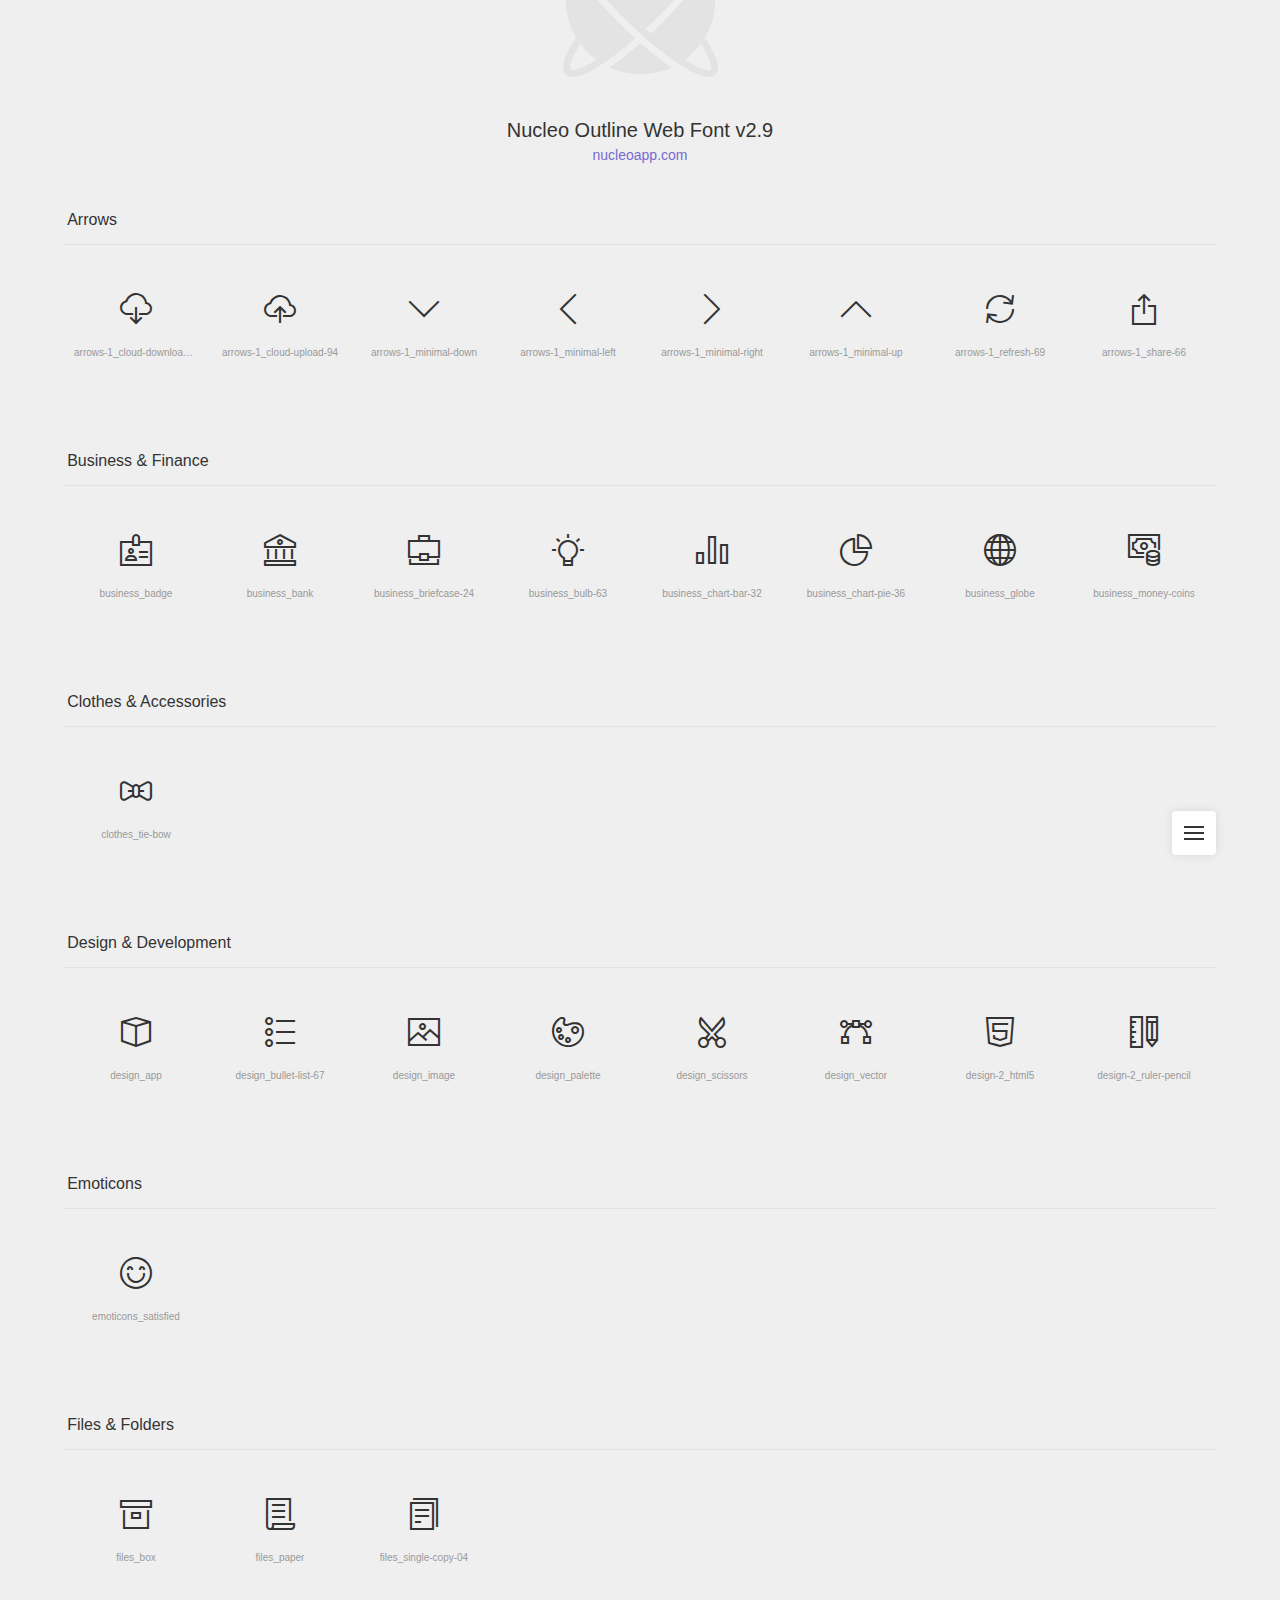
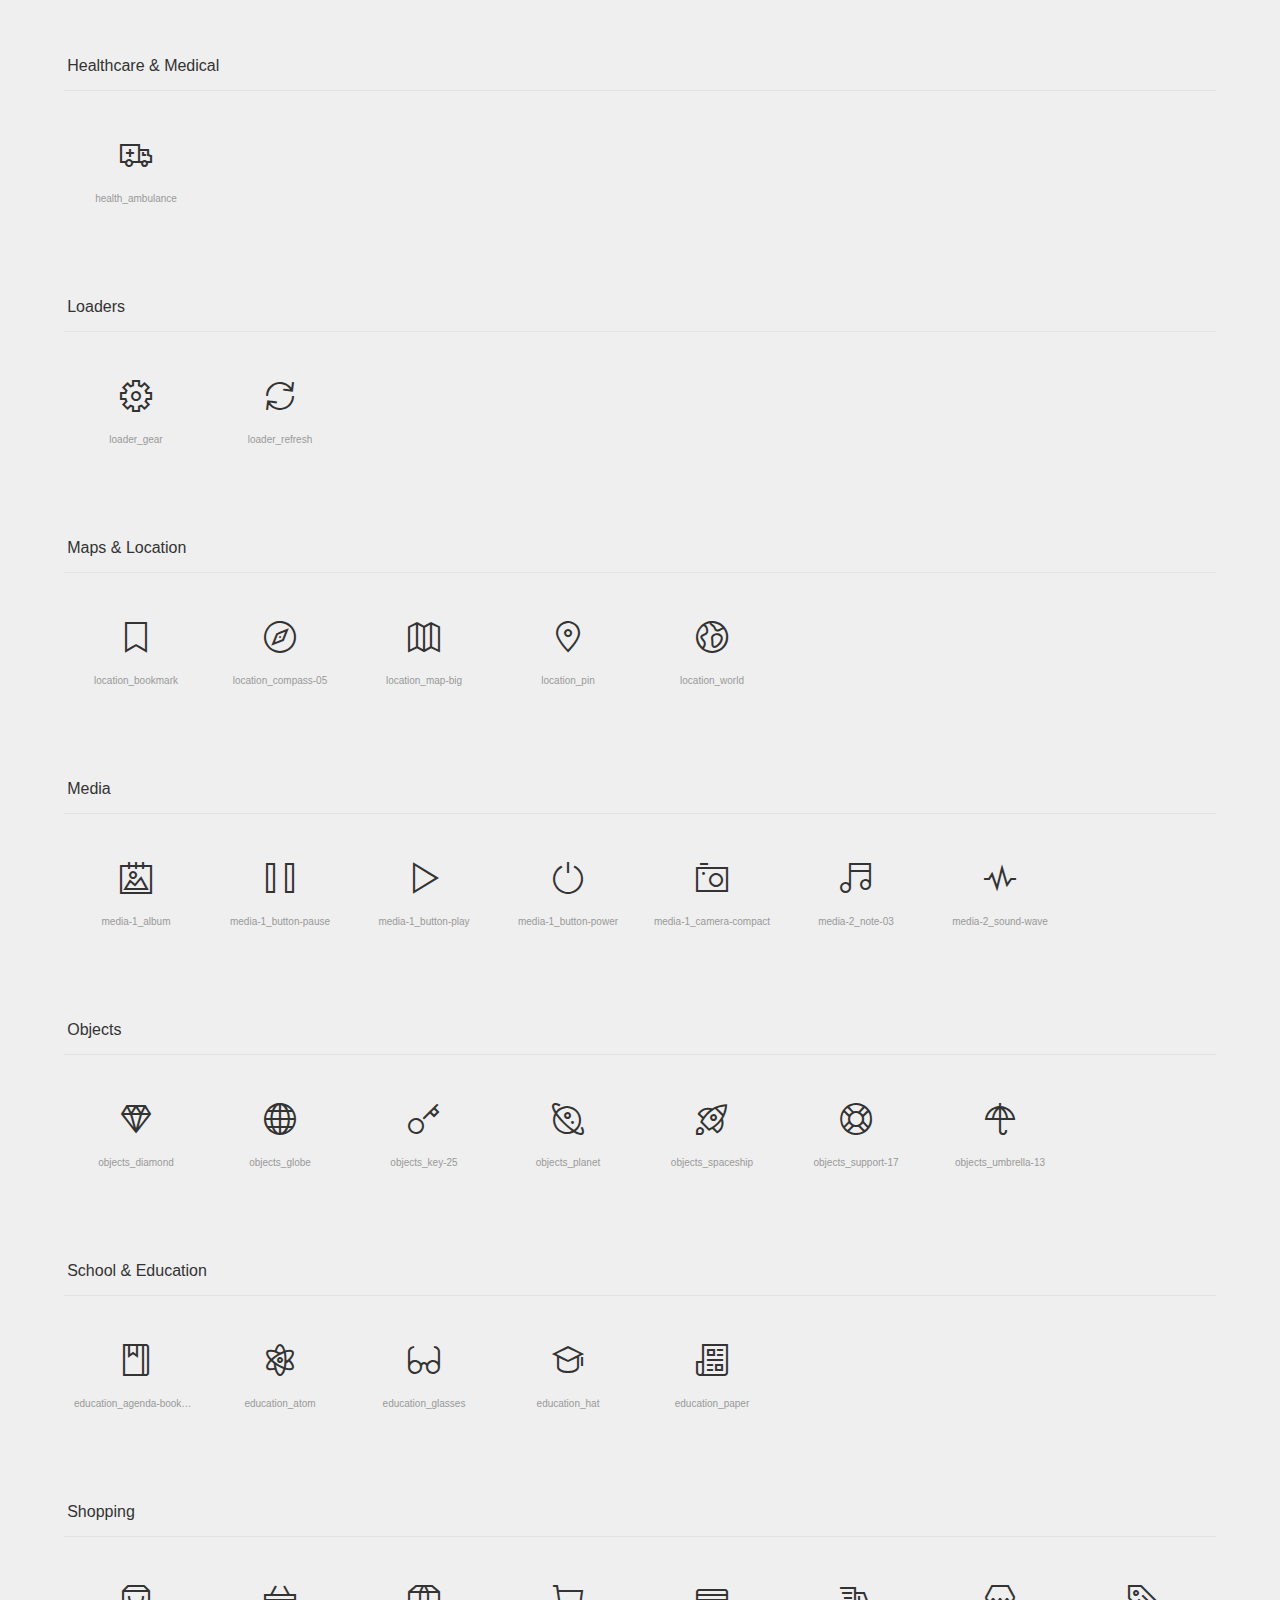
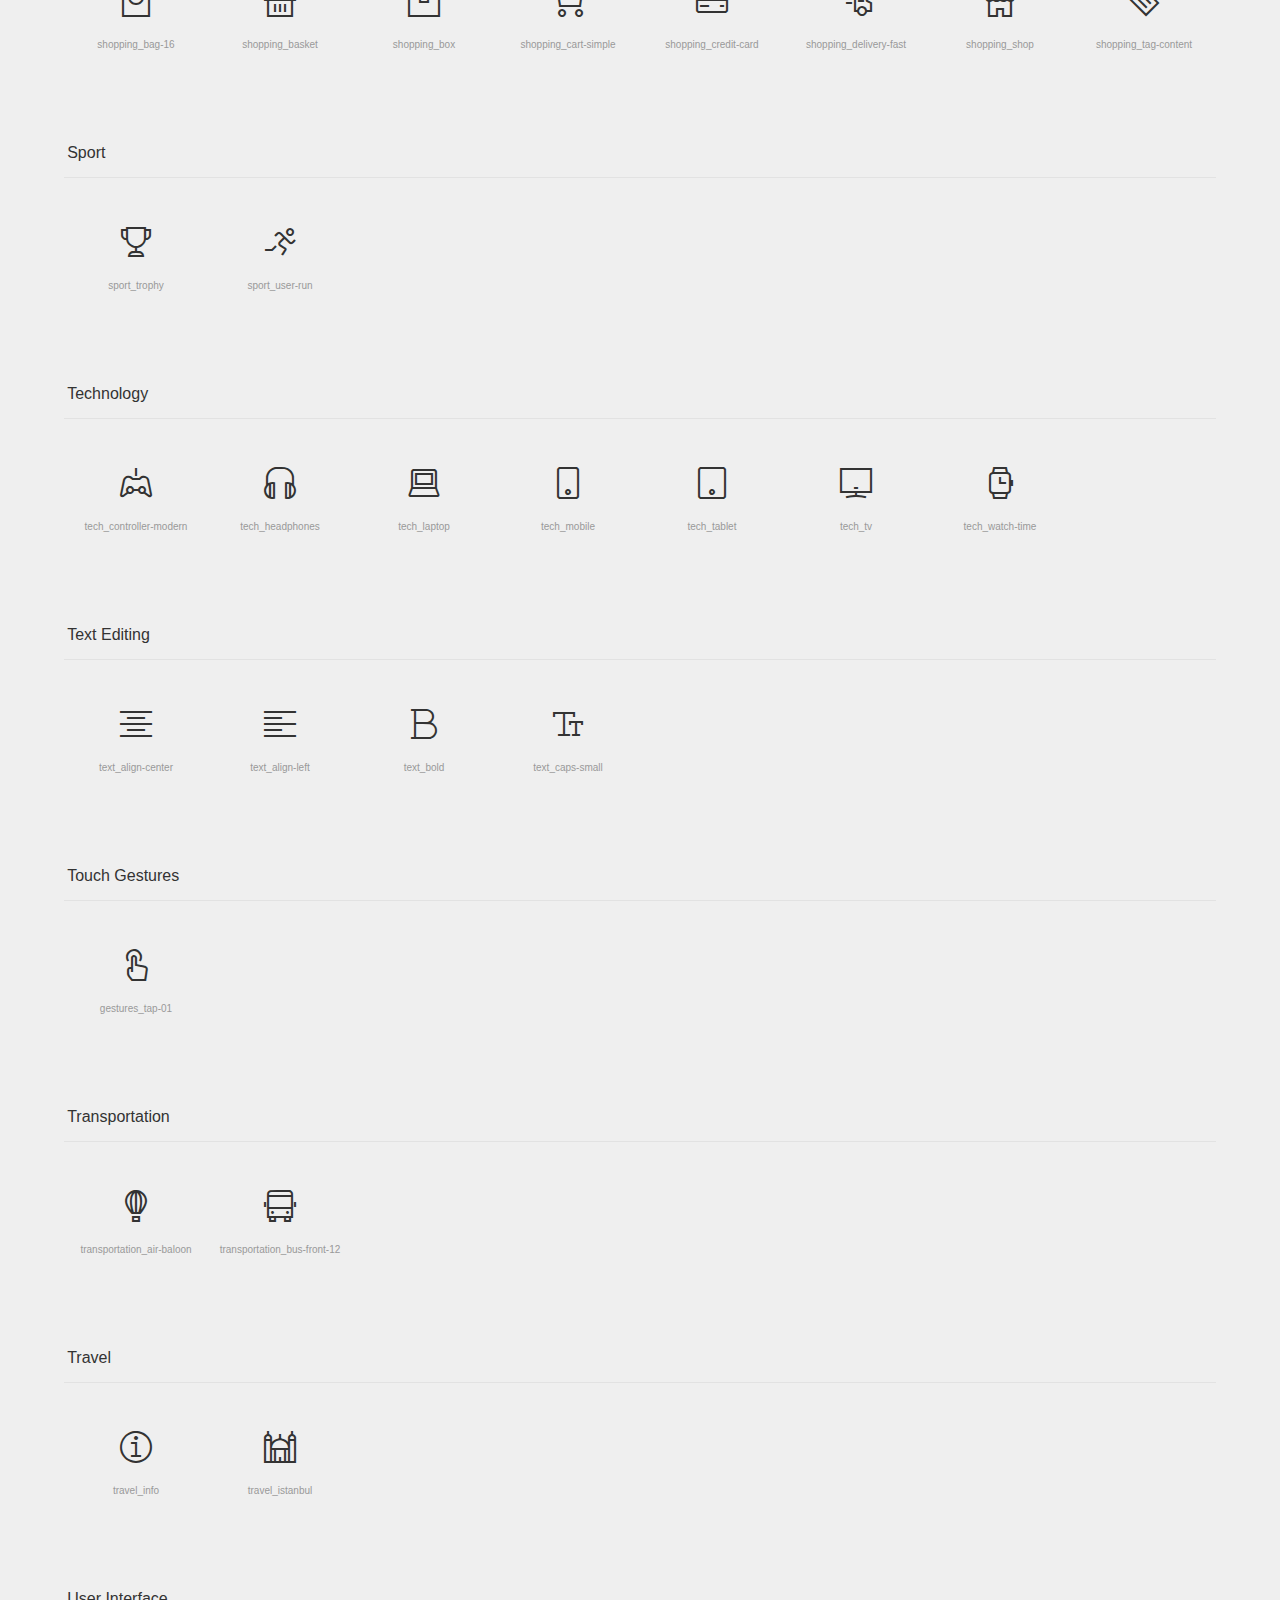
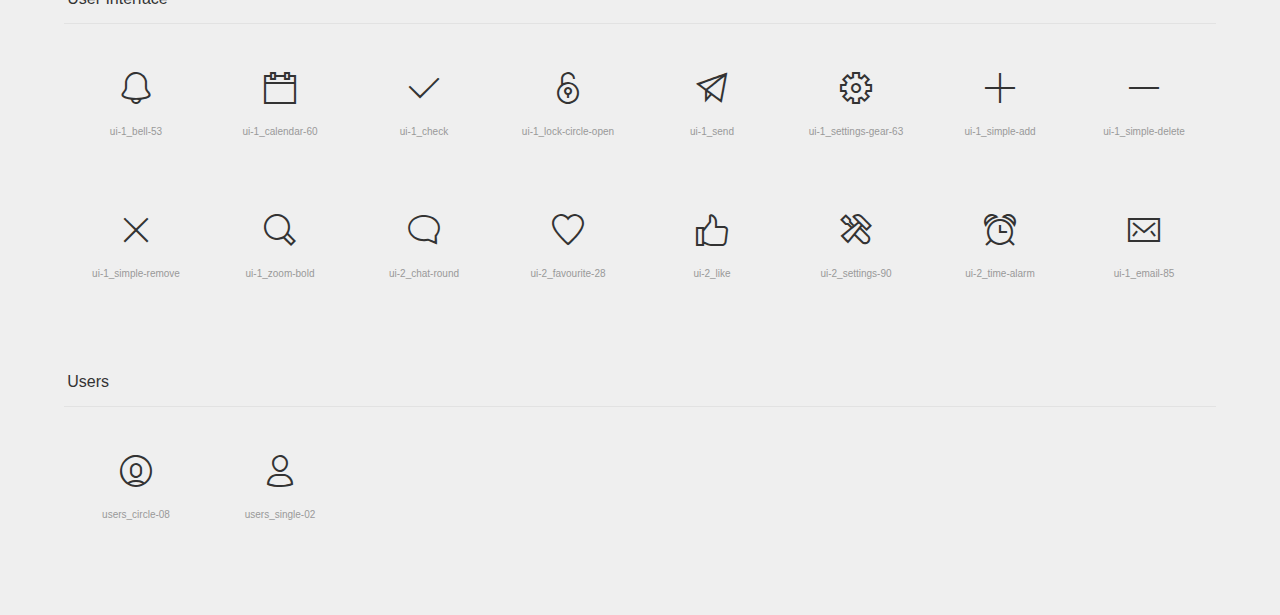
<file: ui/nucleo-icons.html>
<!doctype html>
<html lang="en">

<head>
    <meta charset="UTF-8">
    <meta name="viewport" content="width=device-width, initial-scale=1">
    <link rel="stylesheet" href="./assets/css/now-ui-kit.css">
    <link rel="shortcut icon" href="./assets/img/favicon.png">
    <title>Nucleo Outline Web Font</title>
    <script src="https://code.jquery.com/jquery-3.2.1.min.js" integrity="sha256-hwg4gsxgFZhOsEEamdOYGBf13FyQuiTwlAQgxVSNgt4=" crossorigin="anonymous"></script>
    <style media="screen">
        /* http://meyerweb.com/eric/tools/css/reset/
	 v2.0 | 20110126
	 License: none (public domain)
  */

        html,
        body,
        div,
        span,
        applet,
        object,
        iframe,
        h1,
        h2,
        h3,
        h4,
        h5,
        h6,
        p,
        blockquote,
        pre,
        a,
        abbr,
        acronym,
        address,
        big,
        cite,
        code,
        del,
        dfn,
        em,
        img,
        ins,
        kbd,
        q,
        s,
        samp,
        small,
        strike,
        strong,
        sub,
        sup,
        tt,
        var,
        b,
        u,
        i,
        center,
        dl,
        dt,
        dd,
        ol,
        ul,
        li,
        fieldset,
        form,
        label,
        legend,
        table,
        caption,
        tbody,
        tfoot,
        thead,
        tr,
        th,
        td,
        article,
        aside,
        canvas,
        details,
        embed,
        figure,
        figcaption,
        footer,
        header,
        hgroup,
        menu,
        nav,
        output,
        ruby,
        section,
        summary,
        time,
        mark,
        audio,
        video {
            margin: 0;
            padding: 0;
            border: 0;
            font-size: 100%;
            font: inherit;
            vertical-align: baseline;
        }
        /* HTML5 display-role reset for older browsers */

        article,
        aside,
        details,
        figcaption,
        figure,
        footer,
        header,
        hgroup,
        menu,
        nav,
        section,
        main {
            display: block;
        }

        body {
            line-height: 1;
        }

        ol,
        ul {
            list-style: none;
        }

        blockquote,
        q {
            quotes: none;
        }

        blockquote:before,
        blockquote:after,
        q:before,
        q:after {
            content: '';
            content: none;
        }

        table {
            border-collapse: collapse;
            border-spacing: 0;
        }
        /* --------------------------------

  Nucleo Outline Web Font - nucleoapp.com/
  License - nucleoapp.com/license/
  Created using IcoMoon - icomoon.io

  -------------------------------- */
        /* --------------------------------

  Primary style

  -------------------------------- */

        *,
        *::after,
        *::before {
            box-sizing: border-box;
        }

        html {
            font-size: 62.5%;
        }

        body {
            font-size: 1.6rem;
            font-family: sans-serif;
            color: #333333;
            background: #efefef url("assets/img/nucleo-logo.svg") no-repeat center top;
        }

        a {
            color: #766acf;
            text-decoration: none;
        }
        /* --------------------------------

  Main components

  -------------------------------- */

        header {
            text-align: center;
            padding: 120px 0 0;
        }

        header h1 {
            font-size: 2rem;
        }

        header p {
            font-size: 1.4rem;
            margin-top: .6em;
        }

        header a:hover {
            text-decoration: underline;
        }

        section {
            width: 90%;
            max-width: 1200px;
            margin: 50px auto;
        }

        section h2 {
            border-bottom: 1px solid #e2e2e2;
            padding: 0 0 1em .2em;
            margin-bottom: 1em;
        }

        ul::after {
            clear: both;
            content: "";
            display: table;
        }

        ul li {
            width: 25%;
            float: left;
            padding: 16px 0;
            text-align: center;
            border-radius: .25em;
            -webkit-transition: background 0.2s;
            -moz-transition: background 0.2s;
            transition: background 0.2s;
            -webkit-user-select: none;
            -moz-user-select: none;
            -ms-user-select: none;
            user-select: none;
            overflow: hidden;
        }

        ul li:hover {
            background: #dbdbdb;
        }

        ul p,
        ul em,
        ul input {
            display: inline-block;
            font-size: 1rem;
            color: #999999;
            -webkit-user-select: auto;
            -moz-user-select: auto;
            -ms-user-select: auto;
            user-select: auto;
            white-space: nowrap;
            width: 100%;
            overflow: hidden;
            text-overflow: ellipsis;
            cursor: pointer;
        }

        ul p {
            padding: 10px;
            margin-top: 10px;
        }

        ul p::selection,
        ul em::selection {
            background: #766acf;
            color: #efefef;
        }

        ul em {
            margin-bottom: 8px;
        }

        ul em::before {
            content: '[';
        }

        ul em::after {
            content: ']';
        }

        ul input {
            text-align: center;
            background: transparent;
            border: none;
            box-shadow: none;
            outline: none;
        }

        @media only screen and (min-width: 768px) {
            ul li {
                width: 20%;
                float: left;
            }
        }

        @media only screen and (min-width: 1024px) {
            ul li {
                width: 12.5%;
                float: left;
                padding: 32px 0;
            }
        }
        /* --------------------------------

  Smart fixed navigation

  -------------------------------- */

        #cd-nav ul {
            /* mobile first */
            position: fixed;
            width: 90%;
            max-width: 400px;
            max-height: 90%;
            right: 5%;
            bottom: 5%;
            border-radius: 0.25em;
            box-shadow: 0 0 10px rgba(0, 0, 0, 0.1);
            background: white;
            visibility: hidden;
            /* remove overflow:hidden if you want to create a drop-down menu - but then remember to fix/eliminate the list items animation */
            overflow: hidden;
            overflow-y: auto;
            z-index: 1;
            /* Force Hardware Acceleration in WebKit */
            -webkit-backface-visibility: hidden;
            backface-visibility: hidden;
            -webkit-transform: scale(0);
            -moz-transform: scale(0);
            -ms-transform: scale(0);
            -o-transform: scale(0);
            transform: scale(0);
            -webkit-transform-origin: 100% 100%;
            -moz-transform-origin: 100% 100%;
            -ms-transform-origin: 100% 100%;
            -o-transform-origin: 100% 100%;
            transform-origin: 100% 100%;
            -webkit-transition: -webkit-transform 0.3s, visibility 0s 0.3s;
            -moz-transition: -moz-transform 0.3s, visibility 0s 0.3s;
            transition: transform 0.3s, visibility 0s 0.3s;
        }

        #cd-nav ul li {
            /* Force Hardware Acceleration in WebKit */
            -webkit-backface-visibility: hidden;
            backface-visibility: hidden;
            display: block;
            width: 100%;
            padding: 0;
            text-align: left;
        }

        #cd-nav ul li:hover {
            background-color: #FFF;
        }

        #cd-nav ul.is-visible {
            visibility: visible;
            -webkit-transform: scale(1);
            -moz-transform: scale(1);
            -ms-transform: scale(1);
            -o-transform: scale(1);
            transform: scale(1);
            -webkit-transition: -webkit-transform 0.3s, visibility 0s 0s;
            -moz-transition: -moz-transform 0.3s, visibility 0s 0s;
            transition: transform 0.3s, visibility 0s 0s;
        }

        #cd-nav li a {
            display: block;
            padding: 1em;
            font-size: 1.2rem;
            border-bottom: 1px solid #eff2f6;
        }

        #cd-nav li a:hover {
            color: #333333;
        }

        #cd-nav li:last-child a {
            border-bottom: none;
        }

        .cd-nav-trigger {
            position: fixed;
            bottom: 5%;
            right: 5%;
            width: 44px;
            height: 44px;
            background: white;
            border-radius: 0.25em;
            box-shadow: 0 0 10px rgba(0, 0, 0, 0.1);
            /* image replacement */
            overflow: hidden;
            text-indent: 100%;
            white-space: nowrap;
            z-index: 2;
        }

        .cd-nav-trigger span {
            /* the span element is used to create the menu icon */
            position: absolute;
            display: block;
            width: 20px;
            height: 2px;
            background: #333333;
            top: 50%;
            margin-top: -1px;
            left: 50%;
            margin-left: -10px;
            -webkit-transition: background 0.3s;
            -moz-transition: background 0.3s;
            transition: background 0.3s;
        }

        .cd-nav-trigger span::before,
        .cd-nav-trigger span::after {
            content: '';
            position: absolute;
            left: 0;
            background: inherit;
            width: 100%;
            height: 100%;
            /* Force Hardware Acceleration in WebKit */
            -webkit-transform: translateZ(0);
            -moz-transform: translateZ(0);
            -ms-transform: translateZ(0);
            -o-transform: translateZ(0);
            transform: translateZ(0);
            -webkit-backface-visibility: hidden;
            backface-visibility: hidden;
            -webkit-transition: -webkit-transform 0.3s, background 0s;
            -moz-transition: -moz-transform 0.3s, background 0s;
            transition: transform 0.3s, background 0s;
        }

        .cd-nav-trigger span::before {
            top: -6px;
            -webkit-transform: rotate(0);
            -moz-transform: rotate(0);
            -ms-transform: rotate(0);
            -o-transform: rotate(0);
            transform: rotate(0);
        }

        .cd-nav-trigger span::after {
            bottom: -6px;
            -webkit-transform: rotate(0);
            -moz-transform: rotate(0);
            -ms-transform: rotate(0);
            -o-transform: rotate(0);
            transform: rotate(0);
        }

        .cd-nav-trigger.menu-is-open {
            box-shadow: none;
        }

        .cd-nav-trigger.menu-is-open span {
            background: rgba(232, 74, 100, 0);
        }

        .cd-nav-trigger.menu-is-open span::before,
        .cd-nav-trigger.menu-is-open span::after {
            background: #333333;
        }

        .cd-nav-trigger.menu-is-open span::before {
            top: 0;
            -webkit-transform: rotate(135deg);
            -moz-transform: rotate(135deg);
            -ms-transform: rotate(135deg);
            -o-transform: rotate(135deg);
            transform: rotate(135deg);
        }

        .cd-nav-trigger.menu-is-open span::after {
            bottom: 0;
            -webkit-transform: rotate(225deg);
            -moz-transform: rotate(225deg);
            -ms-transform: rotate(225deg);
            -o-transform: rotate(225deg);
            transform: rotate(225deg);
        }

        .now-ui-icons {
            display: inline-block;
            font: normal normal normal 32px/1 'Nucleo Outline';
            speak: none;
            text-transform: none;
            -webkit-font-smoothing: antialiased;
            -moz-osx-font-smoothing: grayscale;
        }
    </style>
</head>

<body>
    <header>
        <h1>Nucleo Outline Web Font v2.9</h1>
        <p>
            <a href="https://nucleoapp.com/?ref=1712">nucleoapp.com</a>
        </p>
    </header>
    <div id="cd-nav">
        <a id="cd-nav-trigger" href="#0" class="cd-nav-trigger">Menu
            <span></span>
        </a>
        <nav>
            <ul id="cd-main-nav">
                <li>
                    <a href="#arrows">Arrows</a>
                </li>
                <li>
                    <a href="#business">Business &amp; Finance</a>
                </li>
                <li>
                    <a href="#clothes">Clothes &amp; Accessories</a>
                </li>
                <li>
                    <a href="#design">Design &amp; Development</a>
                </li>
                <li>
                    <a href="#emoticons">Emoticons</a>
                </li>
                <li>
                    <a href="#files">Files &amp; Folders</a>
                </li>
                <li>
                    <a href="#medical">Healthcare &amp; Medical</a>
                </li>
                <li>
                    <a href="#loaders">Loaders</a>
                </li>
                <li>
                    <a href="#maps">Maps &amp; Location</a>
                </li>
                <li>
                    <a href="#media">Media</a>
                </li>
                <li>
                    <a href="#objects">Objects</a>
                </li>
                <li>
                    <a href="#school">School &amp; Education</a>
                </li>
                <li>
                    <a href="#shopping">Shopping</a>
                </li>
                <li>
                    <a href="#sport">Sport</a>
                </li>
                <li>
                    <a href="#technology">Technology</a>
                </li>
                <li>
                    <a href="#text">Text Editing</a>
                </li>
                <li>
                    <a href="#gestures">Touch Gestures</a>
                </li>
                <li>
                    <a href="#transportation">Transportation</a>
                </li>
                <li>
                    <a href="#travel">Travel</a>
                </li>
                <li>
                    <a href="#interface">User Interface</a>
                </li>
                <li>
                    <a href="#users">Users</a>
                </li>
            </ul>
        </nav>
    </div>
    <div id="icons-wrapper">
        <section id="arrows">
            <h2>Arrows</h2>
            <ul>
                <li>
                    <i class="now-ui-icons arrows-1_cloud-download-93"></i>
                    <p>arrows-1_cloud-download-93</p>
                </li>
                <li>
                    <i class="now-ui-icons arrows-1_cloud-upload-94"></i>
                    <p>arrows-1_cloud-upload-94</p>
                </li>
                <li>
                    <i class="now-ui-icons arrows-1_minimal-down"></i>
                    <p>arrows-1_minimal-down</p>
                </li>
                <li>
                    <i class="now-ui-icons arrows-1_minimal-left"></i>
                    <p>arrows-1_minimal-left</p>
                </li>
                <li>
                    <i class="now-ui-icons arrows-1_minimal-right"></i>
                    <p>arrows-1_minimal-right</p>
                </li>
                <li>
                    <i class="now-ui-icons arrows-1_minimal-up"></i>
                    <p>arrows-1_minimal-up</p>
                </li>
                <li>
                    <i class="now-ui-icons arrows-1_refresh-69"></i>
                    <p>arrows-1_refresh-69</p>
                </li>
                <li>
                    <i class="now-ui-icons arrows-1_share-66"></i>
                    <p>arrows-1_share-66</p>
                </li>
            </ul>
        </section>
        <section id="business">
            <h2>Business &amp; Finance</h2>
            <ul>
                <li>
                    <i class="now-ui-icons business_badge"></i>
                    <p>business_badge</p>
                </li>
                <li>
                    <i class="now-ui-icons business_bank"></i>
                    <p>business_bank</p>
                </li>
                <li>
                    <i class="now-ui-icons business_briefcase-24"></i>
                    <p>business_briefcase-24</p>
                </li>
                <li>
                    <i class="now-ui-icons business_bulb-63"></i>
                    <p>business_bulb-63</p>
                </li>
                <li>
                    <i class="now-ui-icons business_chart-bar-32"></i>
                    <p>business_chart-bar-32</p>
                </li>
                <li>
                    <i class="now-ui-icons business_chart-pie-36"></i>
                    <p>business_chart-pie-36</p>
                </li>
                <li>
                    <i class="now-ui-icons business_globe"></i>
                    <p>business_globe</p>
                </li>
                <li>
                    <i class="now-ui-icons business_money-coins"></i>
                    <p>business_money-coins</p>
                </li>
            </ul>
        </section>
        <section id="clothes">
            <h2>Clothes &amp; Accessories</h2>
            <ul>
                <li>
                    <i class="now-ui-icons clothes_tie-bow"></i>
                    <p>clothes_tie-bow</p>
                </li>
            </ul>
        </section>
        <section id="design">
            <h2>Design &amp; Development</h2>
            <ul>
                <li>
                    <i class="now-ui-icons design_app"></i>
                    <p>design_app</p>
                </li>
                <li>
                    <i class="now-ui-icons design_bullet-list-67"></i>
                    <p>design_bullet-list-67</p>
                </li>
                <li>
                    <i class="now-ui-icons design_image"></i>
                    <p>design_image</p>
                </li>
                <li>
                    <i class="now-ui-icons design_palette"></i>
                    <p>design_palette</p>
                </li>
                <li>
                    <i class="now-ui-icons design_scissors"></i>
                    <p>design_scissors</p>
                </li>
                <li>
                    <i class="now-ui-icons design_vector"></i>
                    <p>design_vector</p>
                </li>
                <li>
                    <i class="now-ui-icons design-2_html5"></i>
                    <p>design-2_html5</p>
                </li>
                <li>
                    <i class="now-ui-icons design-2_ruler-pencil"></i>
                    <p>design-2_ruler-pencil</p>
                </li>
            </ul>
        </section>
        <section id="emoticons">
            <h2>Emoticons</h2>
            <ul>
                <li>
                    <i class="now-ui-icons emoticons_satisfied"></i>
                    <p>emoticons_satisfied</p>
                </li>
            </ul>
        </section>
        <section id="files">
            <h2>Files &amp; Folders</h2>
            <ul>
                <li>
                    <i class="now-ui-icons files_box"></i>
                    <p>files_box</p>
                </li>
                <li>
                    <i class="now-ui-icons files_paper"></i>
                    <p>files_paper</p>
                </li>
                <li>
                    <i class="now-ui-icons files_single-copy-04"></i>
                    <p>files_single-copy-04</p>
                </li>
            </ul>
        </section>
        <section id="medical">
            <h2>Healthcare &amp; Medical</h2>
            <ul>
                <li>
                    <i class="now-ui-icons health_ambulance"></i>
                    <p>health_ambulance</p>
                </li>
            </ul>
        </section>
        <section id="loaders">
            <h2>Loaders</h2>
            <ul>
                <li>
                    <i class="now-ui-icons loader_gear spin"></i>
                    <p>loader_gear</p>
                </li>
                <li>
                    <i class="now-ui-icons loader_refresh spin"></i>
                    <p>loader_refresh</p>
                </li>
            </ul>
        </section>
        <section id="maps">
            <h2>Maps &amp; Location</h2>
            <ul>
                <li>
                    <i class="now-ui-icons location_bookmark"></i>
                    <p>location_bookmark</p>
                </li>
                <li>
                    <i class="now-ui-icons location_compass-05"></i>
                    <p>location_compass-05</p>
                </li>
                <li>
                    <i class="now-ui-icons location_map-big"></i>
                    <p>location_map-big</p>
                </li>
                <li>
                    <i class="now-ui-icons location_pin"></i>
                    <p>location_pin</p>
                </li>
                <li>
                    <i class="now-ui-icons location_world"></i>
                    <p>location_world</p>
                </li>
            </ul>
        </section>
        <section id="media">
            <h2>Media</h2>
            <ul>
                <li>
                    <i class="now-ui-icons media-1_album"></i>
                    <p>media-1_album</p>
                </li>
                <li>
                    <i class="now-ui-icons media-1_button-pause"></i>
                    <p>media-1_button-pause</p>
                </li>
                <li>
                    <i class="now-ui-icons media-1_button-play"></i>
                    <p>media-1_button-play</p>
                </li>
                <li>
                    <i class="now-ui-icons media-1_button-power"></i>
                    <p>media-1_button-power</p>
                </li>
                <li>
                    <i class="now-ui-icons media-1_camera-compact"></i>
                    <p>media-1_camera-compact</p>
                </li>
                <li>
                    <i class="now-ui-icons media-2_note-03"></i>
                    <p>media-2_note-03</p>
                </li>
                <li>
                    <i class="now-ui-icons media-2_sound-wave"></i>
                    <p>media-2_sound-wave</p>
                </li>
            </ul>
        </section>
        <section id="objects">
            <h2>Objects</h2>
            <ul>
                <li>
                    <i class="now-ui-icons objects_diamond"></i>
                    <p>objects_diamond</p>
                </li>
                <li>
                    <i class="now-ui-icons objects_globe"></i>
                    <p>objects_globe</p>
                </li>
                <li>
                    <i class="now-ui-icons objects_key-25"></i>
                    <p>objects_key-25</p>
                </li>
                <li>
                    <i class="now-ui-icons objects_planet"></i>
                    <p>objects_planet</p>
                </li>
                <li>
                    <i class="now-ui-icons objects_spaceship"></i>
                    <p>objects_spaceship</p>
                </li>
                <li>
                    <i class="now-ui-icons objects_support-17"></i>
                    <p>objects_support-17</p>
                </li>
                <li>
                    <i class="now-ui-icons objects_umbrella-13"></i>
                    <p>objects_umbrella-13</p>
                </li>
            </ul>
        </section>
        <section id="school">
            <h2>School &amp; Education</h2>
            <ul>
                <li>
                    <i class="now-ui-icons education_agenda-bookmark"></i>
                    <p>education_agenda-bookmark</p>
                </li>
                <li>
                    <i class="now-ui-icons education_atom"></i>
                    <p>education_atom</p>
                </li>
                <li>
                    <i class="now-ui-icons education_glasses"></i>
                    <p>education_glasses</p>
                </li>
                <li>
                    <i class="now-ui-icons education_hat"></i>
                    <p>education_hat</p>
                </li>
                <li>
                    <i class="now-ui-icons education_paper"></i>
                    <p>education_paper</p>
                </li>
            </ul>
        </section>
        <section id="shopping">
            <h2>Shopping</h2>
            <ul>
                <li>
                    <i class="now-ui-icons shopping_bag-16"></i>
                    <p>shopping_bag-16</p>
                </li>
                <li>
                    <i class="now-ui-icons shopping_basket"></i>
                    <p>shopping_basket</p>
                </li>
                <li>
                    <i class="now-ui-icons shopping_box"></i>
                    <p>shopping_box</p>
                </li>
                <li>
                    <i class="now-ui-icons shopping_cart-simple"></i>
                    <p>shopping_cart-simple</p>
                </li>
                <li>
                    <i class="now-ui-icons shopping_credit-card"></i>
                    <p>shopping_credit-card</p>
                </li>
                <li>
                    <i class="now-ui-icons shopping_delivery-fast"></i>
                    <p>shopping_delivery-fast</p>
                </li>
                <li>
                    <i class="now-ui-icons shopping_shop"></i>
                    <p>shopping_shop</p>
                </li>
                <li>
                    <i class="now-ui-icons shopping_tag-content"></i>
                    <p>shopping_tag-content</p>
                </li>
            </ul>
        </section>
        <section id="sport">
            <h2>Sport</h2>
            <ul>
                <li>
                    <i class="now-ui-icons sport_trophy"></i>
                    <p>sport_trophy</p>
                </li>
                <li>
                    <i class="now-ui-icons sport_user-run"></i>
                    <p>sport_user-run</p>
                </li>
            </ul>
        </section>
        <section id="technology">
            <h2>Technology</h2>
            <ul>
                <li>
                    <i class="now-ui-icons tech_controller-modern"></i>
                    <p>tech_controller-modern</p>
                </li>
                <li>
                    <i class="now-ui-icons tech_headphones"></i>
                    <p>tech_headphones</p>
                </li>
                <li>
                    <i class="now-ui-icons tech_laptop"></i>
                    <p>tech_laptop</p>
                </li>
                <li>
                    <i class="now-ui-icons tech_mobile"></i>
                    <p>tech_mobile</p>
                </li>
                <li>
                    <i class="now-ui-icons tech_tablet"></i>
                    <p>tech_tablet</p>
                </li>
                <li>
                    <i class="now-ui-icons tech_tv"></i>
                    <p>tech_tv</p>
                </li>
                <li>
                    <i class="now-ui-icons tech_watch-time"></i>
                    <p>tech_watch-time</p>
                </li>
            </ul>
        </section>
        <section id="text">
            <h2>Text Editing</h2>
            <ul>
                <li>
                    <i class="now-ui-icons text_align-center"></i>
                    <p>text_align-center</p>
                </li>
                <li>
                    <i class="now-ui-icons text_align-left"></i>
                    <p>text_align-left</p>
                </li>
                <li>
                    <i class="now-ui-icons text_bold"></i>
                    <p>text_bold</p>
                </li>
                <li>
                    <i class="now-ui-icons text_caps-small"></i>
                    <p>text_caps-small</p>
                </li>
            </ul>
        </section>
        <section id="gestures">
            <h2>Touch Gestures</h2>
            <ul>
                <li>
                    <i class="now-ui-icons gestures_tap-01"></i>
                    <p>gestures_tap-01</p>
                </li>
            </ul>
        </section>
        <section id="transportation">
            <h2>Transportation</h2>
            <ul>
                <li>
                    <i class="now-ui-icons transportation_air-baloon"></i>
                    <p>transportation_air-baloon</p>
                </li>
                <li>
                    <i class="now-ui-icons transportation_bus-front-12"></i>
                    <p>transportation_bus-front-12</p>
                </li>
            </ul>
        </section>
        <section id="travel">
            <h2>Travel</h2>
            <ul>
                <li>
                    <i class="now-ui-icons travel_info"></i>
                    <p>travel_info</p>
                </li>
                <li>
                    <i class="now-ui-icons travel_istanbul"></i>
                    <p>travel_istanbul</p>
                </li>
            </ul>
        </section>
        <section id="interface">
            <h2>User Interface</h2>
            <ul>
                <li>
                    <i class="now-ui-icons ui-1_bell-53"></i>
                    <p>ui-1_bell-53</p>
                </li>
                <li>
                    <i class="now-ui-icons ui-1_calendar-60"></i>
                    <p>ui-1_calendar-60</p>
                </li>
                <li>
                    <i class="now-ui-icons ui-1_check"></i>
                    <p>ui-1_check</p>
                </li>
                <li>
                    <i class="now-ui-icons ui-1_lock-circle-open"></i>
                    <p>ui-1_lock-circle-open</p>
                </li>
                <li>
                    <i class="now-ui-icons ui-1_send"></i>
                    <p>ui-1_send</p>
                </li>
                <li>
                    <i class="now-ui-icons ui-1_settings-gear-63"></i>
                    <p>ui-1_settings-gear-63</p>
                </li>
                <li>
                    <i class="now-ui-icons ui-1_simple-add"></i>
                    <p>ui-1_simple-add</p>
                </li>
                <li>
                    <i class="now-ui-icons ui-1_simple-delete"></i>
                    <p>ui-1_simple-delete</p>
                </li>
                <li>
                    <i class="now-ui-icons ui-1_simple-remove"></i>
                    <p>ui-1_simple-remove</p>
                </li>
                <li>
                    <i class="now-ui-icons ui-1_zoom-bold"></i>
                    <p>ui-1_zoom-bold</p>
                </li>
                <li>
                    <i class="now-ui-icons ui-2_chat-round"></i>
                    <p>ui-2_chat-round</p>
                </li>
                <li>
                    <i class="now-ui-icons ui-2_favourite-28"></i>
                    <p>ui-2_favourite-28</p>
                </li>
                <li>
                    <i class="now-ui-icons ui-2_like"></i>
                    <p>ui-2_like</p>
                </li>
                <li>
                    <i class="now-ui-icons ui-2_settings-90"></i>
                    <p>ui-2_settings-90</p>
                </li>
                <li>
                    <i class="now-ui-icons ui-2_time-alarm"></i>
                    <p>ui-2_time-alarm</p>
                </li>
                <li>
                    <i class="now-ui-icons ui-1_email-85"></i>
                    <p>ui-1_email-85</p>
                </li>
            </ul>
        </section>
        <section id="users">
            <h2>Users</h2>
            <ul>
                <li>
                    <i class="now-ui-icons users_circle-08"></i>
                    <p>users_circle-08</p>
                </li>
                <li>
                    <i class="now-ui-icons users_single-02"></i>
                    <p>users_single-02</p>
                </li>
            </ul>
        </section>
    </div>
    <script>
        function SelectText(element) {
            var doc = document,
                text = element,
                range, selection;
            if (doc.body.createTextRange) {
                range = document.body.createTextRange();
                range.moveToElementText(text);
                range.select();
            } else if (window.getSelection) {
                selection = window.getSelection();
                range = document.createRange();
                range.selectNodeContents(text);
                selection.removeAllRanges();
                selection.addRange(range);
            }
        }

        function hasClass(ele, cls) {
            return !!ele.getAttribute('class').match(new RegExp('(\\s|^)' + cls + '(\\s|$)'));
        }

        window.onload = function() {
            var trigger = document.getElementById('cd-nav-trigger'),
                menu = document.getElementById('cd-main-nav'),
                menuItems = menu.getElementsByTagName('li');
            trigger.onclick = function toggleMenu() {
                if (hasClass(trigger, 'menu-is-open')) {
                    trigger.setAttribute('class', 'cd-nav-trigger');
                    menu.setAttribute('class', '');
                } else {
                    trigger.setAttribute('class', 'cd-nav-trigger menu-is-open');
                    menu.setAttribute('class', 'is-visible');
                }
            }

            for (var i = 0; i < menuItems.length; i++) {
                menuItems[i].onclick = function closeMenu() {
                    trigger.setAttribute('class', 'cd-nav-trigger');
                    menu.setAttribute('class', '');
                }
            }
        }
    </script>
</body>

</html>
</file>
